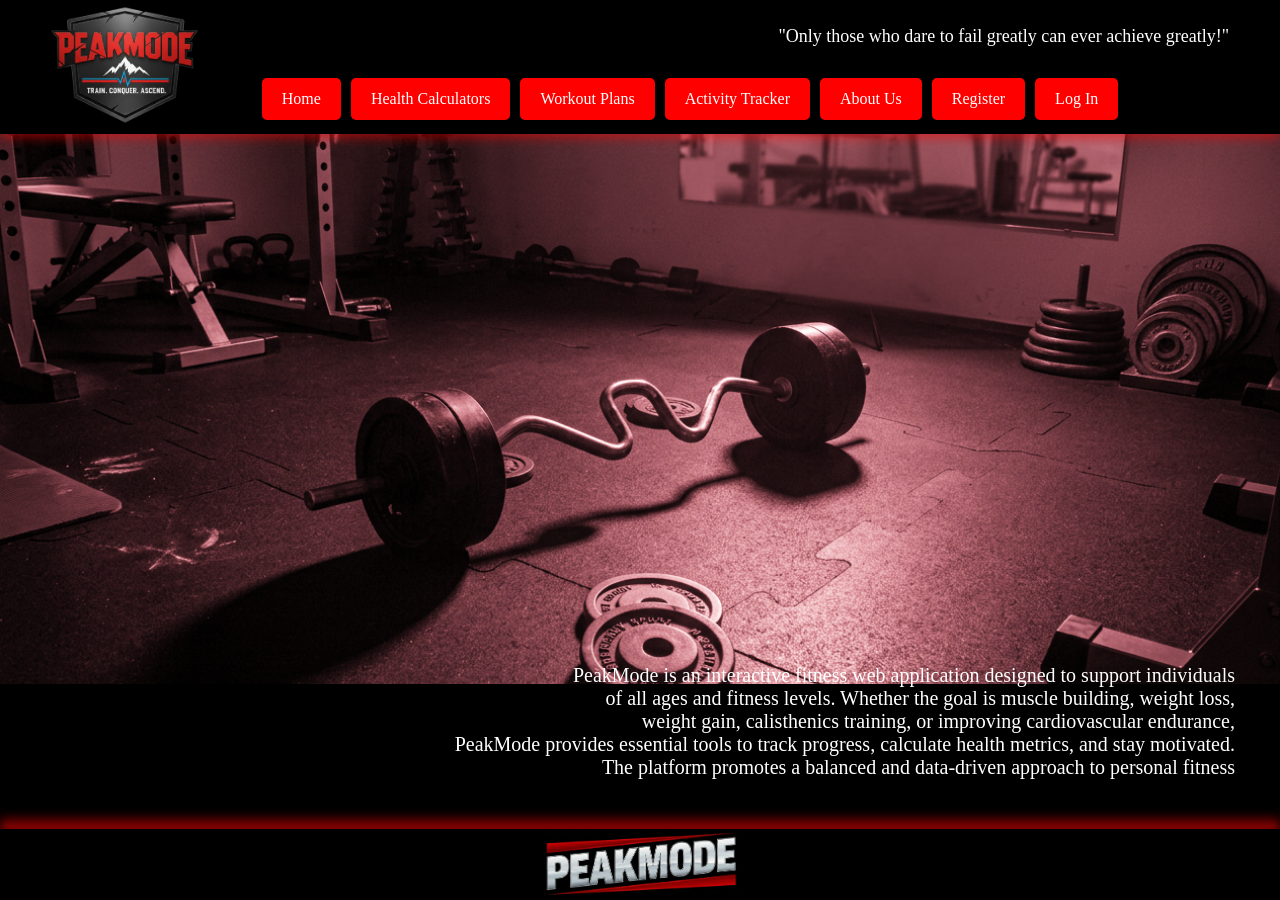
<file: index.html>
<!DOCTYPE html>
<html lang="en">

<head>
    <meta charset="UTF-8">
    <meta name="viewport" content="width=device-width, initial-scale=1.0">
    <title>Peakmode home</title>
    <link rel="stylesheet" href="style.css">
</head>

<body>
    <div class="grid-container">
        <div class="header">
            <div class="mini-grid">
                <div class="logo">
                    <img src="./images/logo1.PNG" width="150px">
                </div>
                <div class="quote">
                    <p style="text-align : right">"Only those who dare to fail greatly can ever achieve greatly!"</p>
                </div>

                <ul class="custom-navbar">
                    <li><a href="index.html">Home</a></li>
                    <li><a href="health_calculator.html">Health Calculators</a></li>
                    <li><a href="workout_plans.html">Workout Plans</a></li>
                    <li><a href="activity_tracker.html">Activity Tracker</a></li>
                    <li><a href="about.html">About Us</a></li>
                    <li><a href="#">Register</a></li>
                    <li><a href="#">Log In</a></li>
                </ul>
            </div>
        </div>
        <div class="content">
            <div class="slider">
                <img src = "./images/barbell.png">
                <img src = "./images/randy.png">
                <img src = "./images/vaquer.png">
            </div>
            <p class = "text">
                PeakMode is an interactive fitness web application designed to support individuals<br>
                 of all ages and fitness levels. Whether the goal is muscle building, weight loss,<br>
                  weight gain, calisthenics training, or improving cardiovascular endurance,<br> PeakMode provides essential tools to track progress, calculate health metrics, and stay motivated.<br>
                  The platform promotes a balanced and data-driven approach to personal fitness
            </p>
        </div>
        <div class="footer">
            <img src = "./images/footer_logo.png" width="200px">
        </div>
    </div>
</body>

</html>
</file>
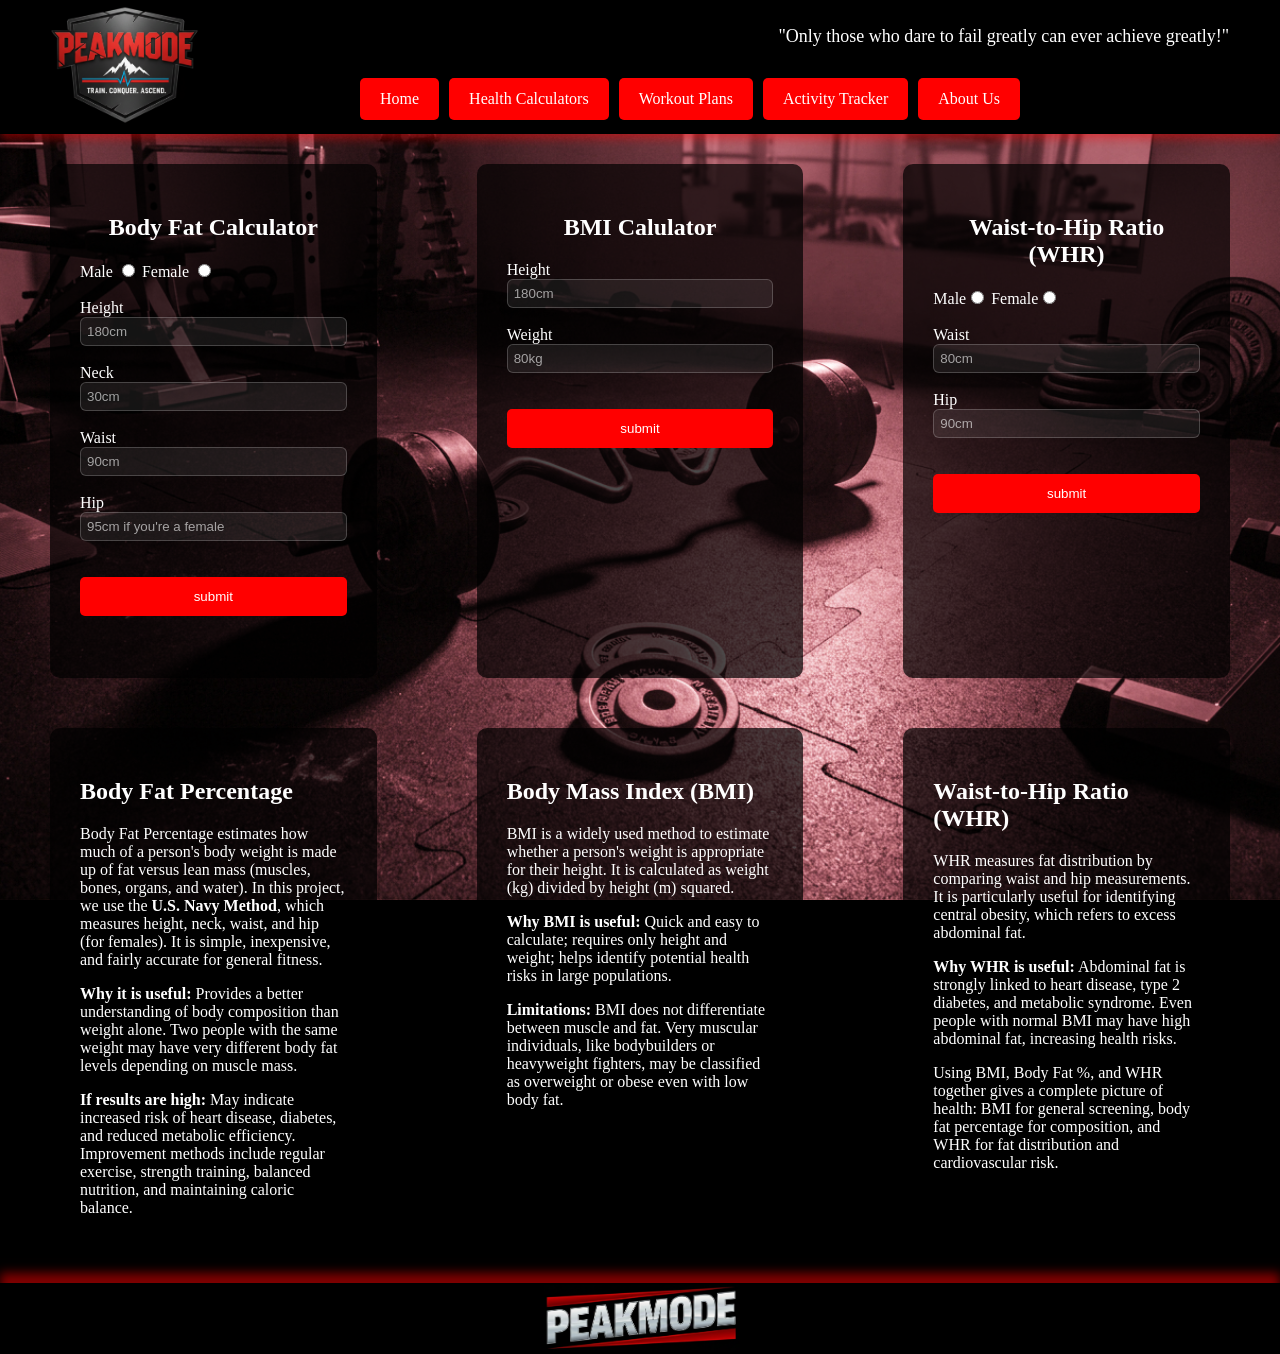
<file: health_calculator.html>
<!DOCTYPE html>
<html lang="en">

<head>
    <meta charset="UTF-8">
    <meta name="viewport" content="width=device-width, initial-scale=1.0">
    <title>Peakmode Calculators</title>
    <link rel="stylesheet" href="style.css">
    <link rel="stylesheet" href="health_calculator.css">
</head>

<body>
    <div class="grid-container">
        <div class="header">
            <div class="mini-grid">
                <div class="logo">
                    <img src="./images/logo1.PNG" width="150px">
                </div>
                <div class="quote">
                    <p style="text-align : right">"Only those who dare to fail greatly can ever achieve greatly!"</p>
                </div>

                <ul class="custom-navbar">
                    <li><a href="index.html">Home</a></li>
                    <li><a href="health_calculator.html">Health Calculators</a></li>
                    <li><a href="workout_plans.html">Workout Plans</a></li>
                    <li><a href="activity_tracker.html">Activity Tracker</a></li>
                    <li><a href="about.html">About Us</a></li>
                </ul>
            </div>
        </div>
        <div class="content content2">
            <div class="form-container">
                <h2>Body Fat Calculator</h2>

                <form id="bodyfat">
                    <label>
                        Male
                        <input type="radio" name="gender" value="male" required>
                        Female
                        <input type="radio" name="gender" value="female">
                    </label><br>
                    <!-- <label>Age </label><input form = "number" id = "Age" placeholder="20"><br> -->
                    <!-- <label>Weight </label><input form = "number" id = "Weight" placeholder="80KG"><br> -->
                    <label>Height </label><input type="number" id="Height" placeholder="180cm" class="tracker-input"><br>
                    <label>Neck </label><input type="number" id="Neck" placeholder="30cm" class="tracker-input"><br>
                    <label>Waist </label><input type="number" id="Waist" placeholder="90cm" class="tracker-input"><br>
                    <label>Hip</label><input type="number" id="Hip" placeholder="95cm if you're a female" class="tracker-input"><br><br>
                    <button type="submit">submit</button>
                    <p id="result"></p>
                </form>
            </div>

            <div class="form-container">
                <h2>BMI Calulator</h2>
                <form id="BMI">
                    <label>Height</label><input type="number" id="Height2" placeholder="180cm" class="tracker-input"><br>
                    <label>Weight</label><input type="number" id="Weight2" placeholder="80kg" class="tracker-input"><br><br>
                    <button type="submit">submit</button>
                    <p id="result2"></p>
                </form>
            </div>

            <div class="form-container">
                <h2> Waist-to-Hip Ratio (WHR)</h2>
                <form id="WHR">
                    <label>Male<input type="radio" name="gender" value="Male" required >
                        Female<input type="radio" name="gender" value="Female"></label><br>
                    <label>Waist</label><input type="number" id="Waist2" placeholder="80cm" class="tracker-input"><br>
                    <label>Hip</label><input type="number" id="Hip2" placeholder="90cm" class="tracker-input"><br><br>
                    <button type="submit">submit</button>
                    <p id="result3"></p>
                </form>
            </div>
            <section class="form-container">
                <h1>Body Fat Percentage</h1>

                <p>
                    Body Fat Percentage estimates how much of a person's body weight is made up of fat versus lean mass
                    (muscles, bones, organs, and water). In this project, we use the <b>U.S. Navy Method</b>, which
                    measures
                    height, neck, waist, and hip (for females). It is simple, inexpensive, and fairly accurate for
                    general fitness.
                </p>

                <p><b>Why it is useful:</b> Provides a better understanding of body composition than weight alone. Two
                    people
                    with the same weight may have very different body fat levels depending on muscle mass.</p>

                <p><b>If results are high:</b> May indicate increased risk of heart disease, diabetes, and reduced
                    metabolic efficiency.
                    Improvement methods include regular exercise, strength training, balanced nutrition, and maintaining
                    caloric balance.</p>
            </section>

            <!-- Section 2: Body Mass Index (BMI) -->
            <section class="form-container">
                <h1>Body Mass Index (BMI)</h1>

                <p>
                    BMI is a widely used method to estimate whether a person's weight is appropriate for their height.
                    It is calculated as weight (kg) divided by height (m) squared.
                </p>

                <p><b>Why BMI is useful:</b> Quick and easy to calculate; requires only height and weight; helps
                    identify
                    potential health risks in large populations.</p>

                <p><b>Limitations:</b> BMI does not differentiate between muscle and fat. Very muscular individuals,
                    like bodybuilders or heavyweight fighters, may be classified as overweight or obese even with low
                    body fat.</p>
            </section>

            <!-- Section 3: Waist-to-Hip Ratio (WHR) -->
            <section class="form-container">
                <h1>Waist-to-Hip Ratio (WHR)</h1>

                <p>
                    WHR measures fat distribution by comparing waist and hip measurements. It is particularly useful for
                    identifying central obesity, which refers to excess abdominal fat.
                </p>

                <p><b>Why WHR is useful:</b> Abdominal fat is strongly linked to heart disease, type 2 diabetes, and
                    metabolic syndrome. Even people with normal BMI may have high abdominal fat, increasing health
                    risks.</p>

                <p>Using BMI, Body Fat %, and WHR together gives a complete picture of health: BMI for general
                    screening,
                    body fat percentage for composition, and WHR for fat distribution and cardiovascular risk.</p>
            </section>

        </div>
        <!-- Section 1: Body Fat Percentage -->

        <div class="footer">
            <img src="./images/footer_logo.png" width="200px">
        </div>
    </div>
    <script src="health_calculator.js"></script>
</body>

</html>
</file>
<file: style.css>
/* --- Your existing desktop styles stay here --- */

/* Existing desktop styles ... */

/* --- Add this at the end of your CSS file --- */
@media (max-width: 768px) {
    .mini-grid {
        grid-template-areas:
            "logo"
            "quote"
            "navbar";
        grid-template-columns: 1fr;
        text-align: center;
    }

    .quote {
        text-align: center;
        font-size: 16px;
        padding: 0 10px;
    }

    .custom-navbar {
        flex-direction: column;
        align-items: center;
        gap: 5px;
    }

    .custom-navbar li a {
        padding: 8px 12px;
        font-size: 14px;
    }

    

    .text {
        position: static;
        margin-top: 10px;
        font-size: 16px;
        text-align: center;
        padding: 0 10px;
    }

    .footer img {
        width: 150px;
        height: auto;
    }
}

.grid-container{
    display: grid;
    min-height : 100vh;
    grid-template-areas:
    "header"
    "content"
    "footer";
    grid-template-rows : auto 1fr auto;
}

.mini-grid{
    display: grid;
    grid-template-areas:
    "logo quote"
    "logo navbar";
    grid-template-columns : 100px 1fr;
}

.logo{
    grid-area:logo;
    height:100%;
}



.quote{
    grid-area:quote;
    color:white;
    font-size: 18px;
    line-height:1.4;
    padding :1px; 
    margin:0;
    text-align:right;
}

.header{
    grid-area: header;
    background-color: black;
    padding: 5px;
    padding-left:50px;
    padding-right: 50px;
    display:flex;
    flex-direction:column;
    align-items:stretch;
    box-shadow: 0 4px 10px rgba(255, 0, 0, 0.5);
    box-sizing:border-box;

    position: relative;
    z-index:10;
}

.content{
    grid-area: content;
    overflow:hidden;
    position: relative;
    /* background-image: url(./images/barbell.png);
    background-size:cover;
    background-position: center; */
}
.slider{
    display: flex;
    animation: slideshow 15s infinite;
}

.text {
    position: absolute;
    bottom: 20px;
    right: 30px;
    color: white;
    font-size: 20px;
    padding: 10px 15px;
    border-radius: 5px;
    text-align: right;
}

.slider img{
    width:100%;
    height: 550px;
    object-fit:cover;
    flex: 0 0 100%;
}

@keyframes slideshow{
    0%{ transform: translateX(0);}
    33%{
        transform: translateX(-100%);
    }
    66%{
       transform: translateX(-200%);
    }
    100%{
        transform: translateX(0);
    }
}

.footer{
    grid-area: footer;
    background-color: black;
    display: flex;
    justify-content:center;
    padding: 2px;
    box-shadow: 0 -10px 10px rgba(255, 0, 0, 0.5);
    position: relative;
}

.custom-navbar{
    grid-area: navbar;
    display:flex;
    justify-content:center;
    list-style: none;
    margin: 0;
    padding: 0;
    gap:10px;
}
.custom-navbar li a{
    display: block;
    text-decoration: none;
    padding:12px 20px;
    color:white;
    background-color:red;
    border-radius:5px;
    transition: background 0.3s;
}

.custom-navbar li a:hover{
    background-color:darkred;
    box-shadow: 0 0 15px rgba(255,0,0,1);
}

.input-styles{
    background: rgba(255, 255, 255, 0.08) !important;
    border: 1px solid rgba(255, 255, 255, 0.2) !important;
    color: white !important;
    border-radius: 6px;
}

html, body {
    margin: 0;
    padding: 0;
    box-sizing: border-box;
}

body{
    background-color: black;
}
</file>
<file: health_calculator.css>
.form-container{
    width: 250px;
    margin: 30px auto;
    padding: 30px;
    background:rgba(0,0,0,0.7);
    border-radius: 10px;
    color:white;
}

.content2{
    background-image:url(./images/barbell.png);
    background-size:cover;
    background-position: center;
    display:flex;
    flex-wrap:wrap;
    justify-content:space-around;
    background-attachment: fixed;
}

.form-container {
    flex: 0 0 calc(33.33% - 100px); /* three per row, accounting for gap */
    box-sizing: border-box; /* include padding/border in width */
    margin-bottom: 20px; /* spacing between rows */
}

.form-container h2{
    text-align: center;
    margin-bottom:20px;
}

form{
    display: flex;
    flex-direction: column;
}

button{
    padding: 12px;
    border: none;
    border-radius: 5px;
    background: red;
    color: white;
    
}
button:hover{
    background:darkred;
    box-shadow: 0 0 15px rgba(255,0,0,0.8);
}


.tracker-input {
    background: rgba(255, 255, 255, 0.08);
    border: 1px solid rgba(255, 255, 255, 0.2);
    color: white;
    border-radius: 6px;
    padding: 6px;
}

.tracker-input:focus {
    background: rgba(255, 255, 255, 0.12);
    border-color: red;
    box-shadow: 0 0 0 2px rgba(255, 0, 0, 0.25);
    outline: none;
}

.tracker-input::placeholder {
    color: rgba(255,255,255,0.6);
}

/* Mobile view adjustments */
@media (max-width: 768px) {

    /* Content area stacks vertically */
    .content2 {
        display: flex;
        flex-direction: column;
        gap: 12px;  /* smaller spacing between calculators */
        padding: 10px;
    }

    /* Each calculator/form takes full width */
    .form-container {
        width: 100%;
        margin: 0 auto;
        padding: 12px;
        box-sizing: border-box;
        border-radius: 8px;
        background-color: rgba(0,0,0,0.7);
    }

    /* Stack label and input */
    .form-container form label {
        display: flex;
        flex-direction: column;
        gap: 4px;
        font-size: 14px;
    }

    /* Inputs and buttons full width */
    .tracker-input, .form-container button {
        width: 100%;
        box-sizing: border-box;
        margin-bottom: 8px;
        padding: 8px;
        font-size: 14px;
    }

    /* Headings smaller and left aligned */
    .form-container h2, .form-container h1 {
        font-size: 16px;
        text-align: left;
        margin-bottom: 8px;
    }

    /* Paragraphs smaller */
    .form-container p {
        font-size: 13px;
        line-height: 1.4;
        margin-bottom: 6px;
    }

    /* Footer image centered */
    .footer {
        justify-content: center;
        padding: 10px 0;
    }

}

html, body {
    margin: 0;
    padding: 0;
    box-sizing: border-box;
}
</file>
